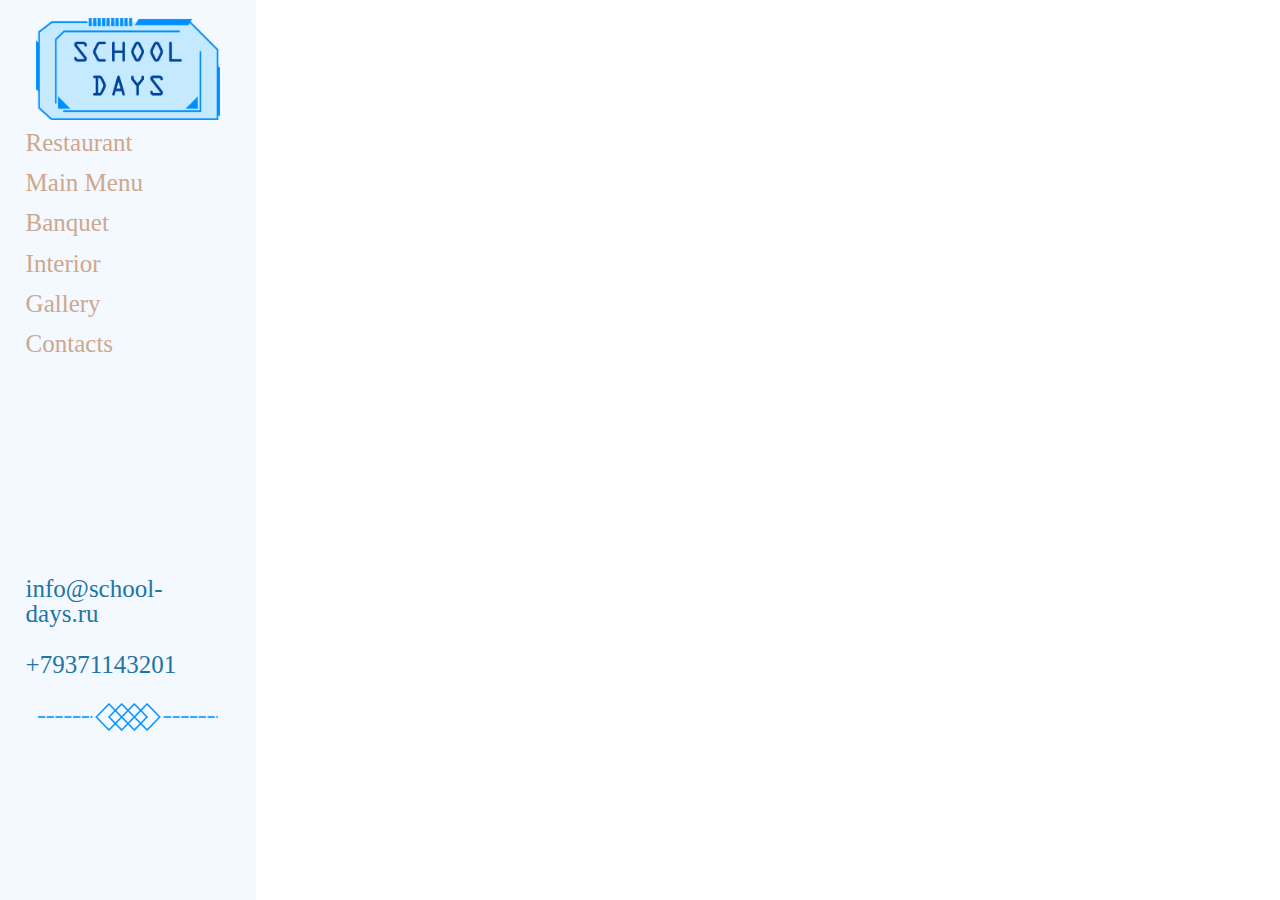
<file: index.html>
<!-- https://www.mon-tresor.ru/ -->
<!DOCTYPE html>
<html lang="en">
<head>
	<meta charset="UTF-8">
	<meta name="viewport" content="width=device-width, initial-scale=1.0">
	<title>Restaurant "School Days"</title>
	<link rel="shortcut icon" type="image/x-icon" href="img/SchoolDaysIcon.ico">
	<link rel="stylesheet" type="text/css" href="css/reset.css">
	<link rel="stylesheet" type="text/css" href="css/style.css">
</head>
<body>
	<div class="sidebar">
		<header class="sidebar-header">
			<a href="index.html">
				<img src="img/SchoolDays.png" class="logo">
			</a>
		</header>
		<div class="sidebar-inner">
			<nav>
				<a href="school-days.html">Restaurant</a>
				<a href="main-menu.html">Main Menu</a>
				<a href="banquet.html">Banquet</a>
				<a href="interior.html">Interior</a>
				<a href="gallery.html">Gallery</a>
				<a href="contacts.html">Contacts</a>
			</nav>
		</div>
		<div class="sidebar-bottom">
					<aside>
						<p>
							<a href="mailto: info@school-days.ru">info@school-days.ru</a>
							<br>
							<a href="tel:+79371143201">+79371143201</a>
						</p>
						<img src="img/separator.png" class="separator">
					</aside>
			</div>
	</div>
</body>
</html>
</file>
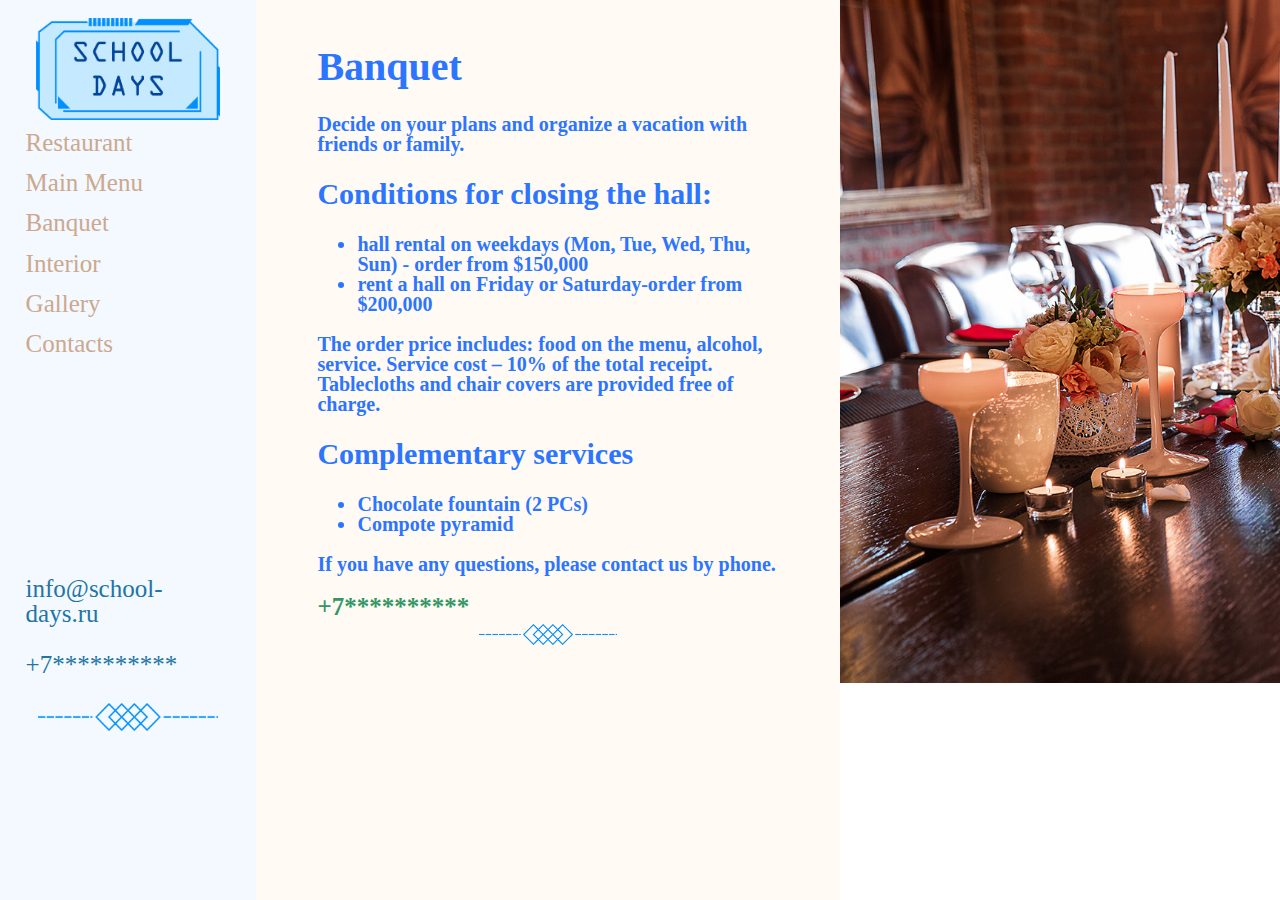
<file: banquet.html>
<!-- https://www.mon-tresor.ru/ -->
<!DOCTYPE html>
<html lang="en">
<head>
	<meta charset="UTF-8">
	<meta name="viewport" content="width=device-width, initial-scale=1.0">
	<title>Restaurant "School Days"</title>
	<link rel="shortcut icon" type="image/x-icon" href="img/SchoolDaysIcon.ico">
	<link rel="stylesheet" type="text/css" href="css/reset.css">
	<link rel="stylesheet" type="text/css" href="css/style.css">
</head>
<body>
	<div class="sidebar">
		<header class="sidebar-header">
			<a href="index.html">
				<img src="img/SchoolDays.png" class="logo">
			</a>
		</header>
		<div class="sidebar-inner">
			<nav>
				<a href="index.html">Restaurant</a>
				<a href="main-menu.html">Main Menu</a>
				<a href="banquet.html">Banquet</a>
				<a href="interior.html">Interior</a>
				<a href="gallery.html">Gallery</a>
				<a href="contacts.html">Contacts</a>
			</nav>
		</div>
		<div class="sidebar-bottom">
					<aside>
						<p>
							<a href="mailto: info@school-days.ru">info@school-days.ru</a>
							<br>
							<a href="tel:+7**********">+7**********</a>
						</p>
						<img src="img/separator.png" class="separator">
					</aside>
			</div>
	</div>
	<div class="content">
		<div class="main">
			<h1>Banquet</h1>
			<p>Decide on your plans and organize a vacation with friends or family.</p>
			<h2>Conditions for closing the hall:</h2>
			<ul>
				<li>hall rental on weekdays (Mon, Tue, Wed, Thu, Sun) - order from $150,000</li>
				<li>rent a hall on Friday or Saturday-order from $200,000</li>
			</ul>
			<p>The order price includes: food on the menu, alcohol, service. Service cost – 10% of the total receipt. Tablecloths and chair covers are provided free of charge.</p>
			<h2>Complementary services</h2>
			<ul>
				<li>Chocolate fountain (2 PCs)</li>
				<li>Compote pyramid</li>
			</ul>
			<p>If you have any questions, please contact us by phone.</p>
			<a href="tel:+7**********">+7**********</a>
			<img src="img/separator.png" class="separator" style="max-width: 30%">
		</div>
		<div class="background">
			<img src="img/banquet.jpg" class="backimg">
		</div>
	</div>
</body>
</html>
</file>
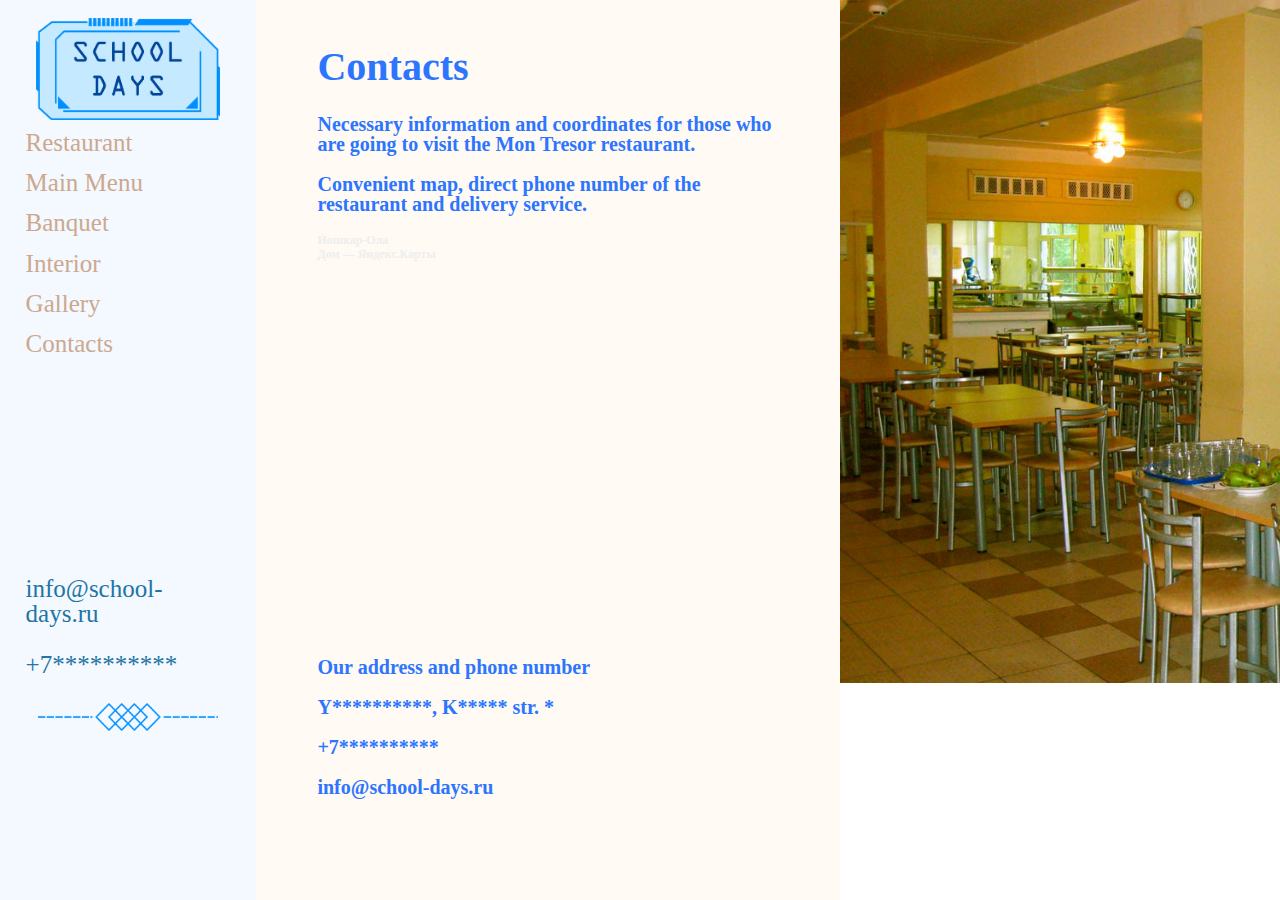
<file: contacts.html>
<!-- https://www.mon-tresor.ru/ -->
<!DOCTYPE html>
<html lang="en">
<head>
	<meta charset="UTF-8">
	<meta name="viewport" content="width=device-width, initial-scale=1.0">
	<title>Restaurant "School Days"</title>
	<link rel="shortcut icon" type="image/x-icon" href="img/SchoolDaysIcon.ico">
	<link rel="stylesheet" type="text/css" href="css/reset.css">
	<link rel="stylesheet" type="text/css" href="css/style.css">
</head>
<body>
	<div class="sidebar">
		<header class="sidebar-header">
			<a href="index.html">
				<img src="img/SchoolDays.png" class="logo">
			</a>
		</header>
		<div class="sidebar-inner">
			<nav>
				<a href="index.html">Restaurant</a>
				<a href="main-menu.html">Main Menu</a>
				<a href="banquet.html">Banquet</a>
				<a href="interior.html">Interior</a>
				<a href="gallery.html">Gallery</a>
				<a href="contacts.html">Contacts</a>
			</nav>
		</div>
		<div class="sidebar-bottom">
					<aside>
						<p>
							<a href="mailto: info@school-days.ru">info@school-days.ru</a>
							<br>
							<a href="tel:+7**********">+7**********</a>
						</p>
						<img src="img/separator.png" class="separator">
					</aside>
			</div>
	</div>
	<div class="content">
		<div class="main">
			<h1>Contacts</h1>
			<p>Necessary information and coordinates for those who are going to visit the Mon Tresor restaurant.</p>
			<p>Convenient map, direct phone number of the restaurant and delivery service.</p>
			<div style="position:relative;overflow:hidden;"><a href="https://yandex.ru/maps/41/yoshkar-ola/?utm_medium=mapframe&utm_source=maps" style="color:#eee;font-size:12px;position:absolute;top:0px;">Йошкар‑Ола</a><a href="https://yandex.ru/maps/41/yoshkar-ola/?bookmarks%5Bpid%5D=home&bookmarks%5Buri%5D=ymapsbm1%3A%2F%2Fpin%3Fll%3D47.92373276%252C56.6313324&ll=47.927002%2C56.630043&mode=search&utm_medium=mapframe&utm_source=maps&z=16.06" style="color:#eee;font-size:12px;position:absolute;top:14px;">Дом — Яндекс.Карты</a><iframe src="https://yandex.ru/map-widget/v1/-/CCUEq2b0GA" width="560" height="400" frameborder="1" allowfullscreen="true" style="position:relative;"></iframe></div>
			<p>Our address and phone number</p>
			<p>Y**********, K***** str. *</p>
			<p>+7**********</p>
			<p>info@school-days.ru</p>
		</div>
		<div class="background">
			<img src="img/schooldays.jpg" class="backimg">
		</div>
	</div>
</body>
</html>
</file>
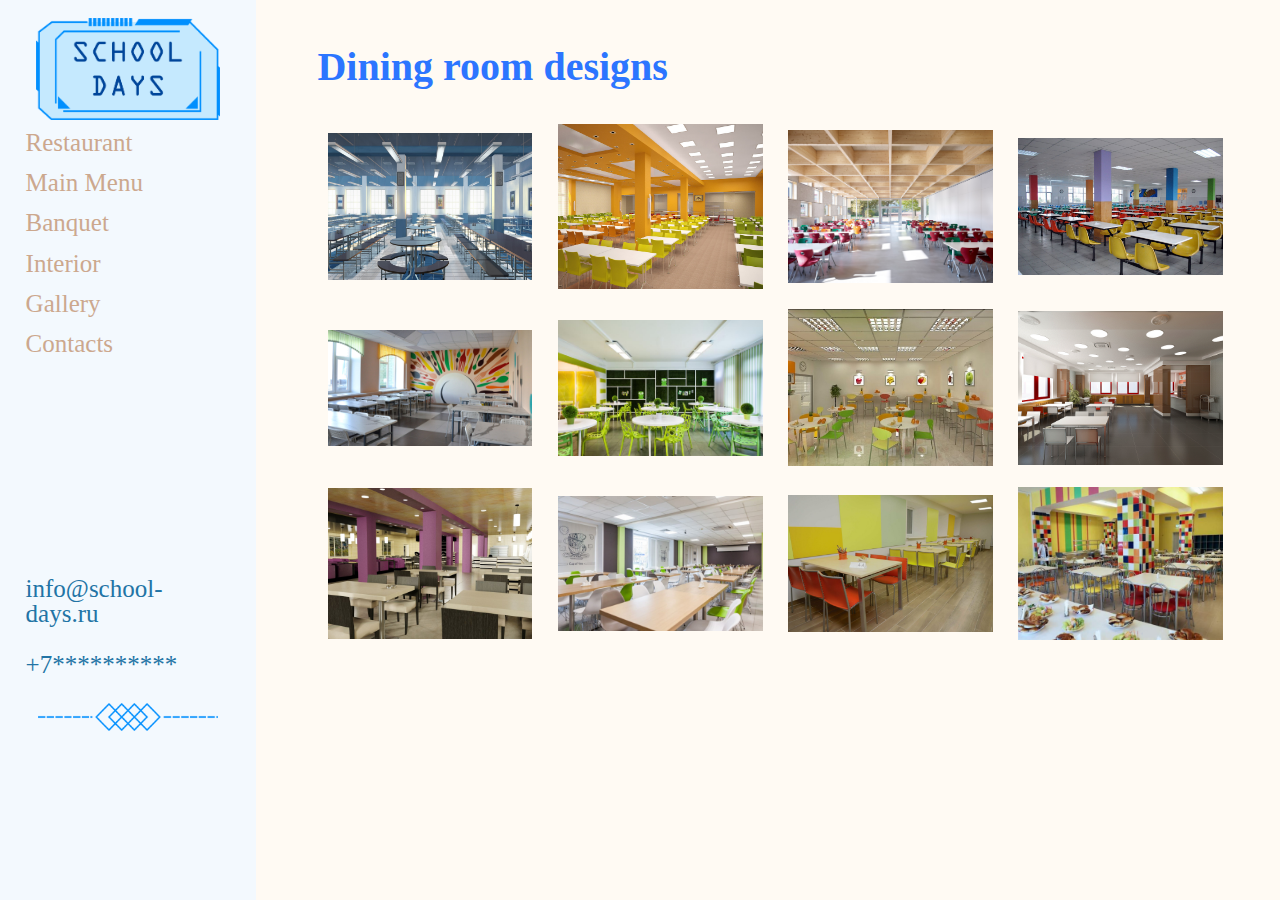
<file: gallery.html>
<!-- https://www.mon-tresor.ru/ -->
<!DOCTYPE html>
<html lang="en">
<head>
	<meta charset="UTF-8">
	<meta name="viewport" content="width=device-width, initial-scale=1.0">
	<title>Restaurant "School Days"</title>
	<link rel="shortcut icon" type="image/x-icon" href="img/SchoolDaysIcon.ico">
	<link rel="stylesheet" type="text/css" href="css/reset.css">
	<link rel="stylesheet" type="text/css" href="css/style.css">
</head>
<body>
	<div class="sidebar">
		<header class="sidebar-header">
			<a href="index.html">
				<img src="img/SchoolDays.png" class="logo">
			</a>
		</header>
		<div class="sidebar-inner">
			<nav>
				<a href="index.html">Restaurant</a>
				<a href="main-menu.html">Main Menu</a>
				<a href="banquet.html">Banquet</a>
				<a href="interior.html">Interior</a>
				<a href="gallery.html">Gallery</a>
				<a href="contacts.html">Contacts</a>
			</nav>
		</div>
		<div class="sidebar-bottom">
					<aside>
						<p>
							<a href="mailto: info@school-days.ru">info@school-days.ru</a>
							<br>
							<a href="tel:+7**********">+7**********</a>
						</p>
						<img src="img/separator.png" class="separator">
					</aside>
			</div>
	</div>
	<div class="content">
		<div class="main" style="width: 100%;">
			<h1>Dining room designs</h1>
			<div class="gallery">
				<img src="img/interior-1.jpg" onclick="this.style.width='40%'" onmouseout="this.style.width='20%'">
				<img src="img/interior-2.jpg" onclick="this.style.width='40%'" onmouseout="this.style.width='20%'">
				<img src="img/interior-3.jpg" onclick="this.style.width='40%'" onmouseout="this.style.width='20%'">
				<img src="img/interior-4.jpg" onclick="this.style.width='40%'" onmouseout="this.style.width='20%'">
				<img src="img/interior-5.jpg" onclick="this.style.width='40%'" onmouseout="this.style.width='20%'">
				<img src="img/interior-6.jpg" onclick="this.style.width='40%'" onmouseout="this.style.width='20%'">
				<img src="img/interior-7.jpg" onclick="this.style.width='40%'" onmouseout="this.style.width='20%'">
				<img src="img/interior-8.jpg" onclick="this.style.width='40%'" onmouseout="this.style.width='20%'">
				<img src="img/interior-9.jpg" onclick="this.style.width='40%'" onmouseout="this.style.width='20%'">
				<img src="img/interior-10.jpg" onclick="this.style.width='40%'" onmouseout="this.style.width='20%'">
				<img src="img/interior-11.jpg" onclick="this.style.width='40%'" onmouseout="this.style.width='20%'">
				<img src="img/interior-12.jpg" onclick="this.style.width='40%'" onmouseout="this.style.width='20%'">
			</div>
		</div>
	</div>
</body>
</html>
</file>
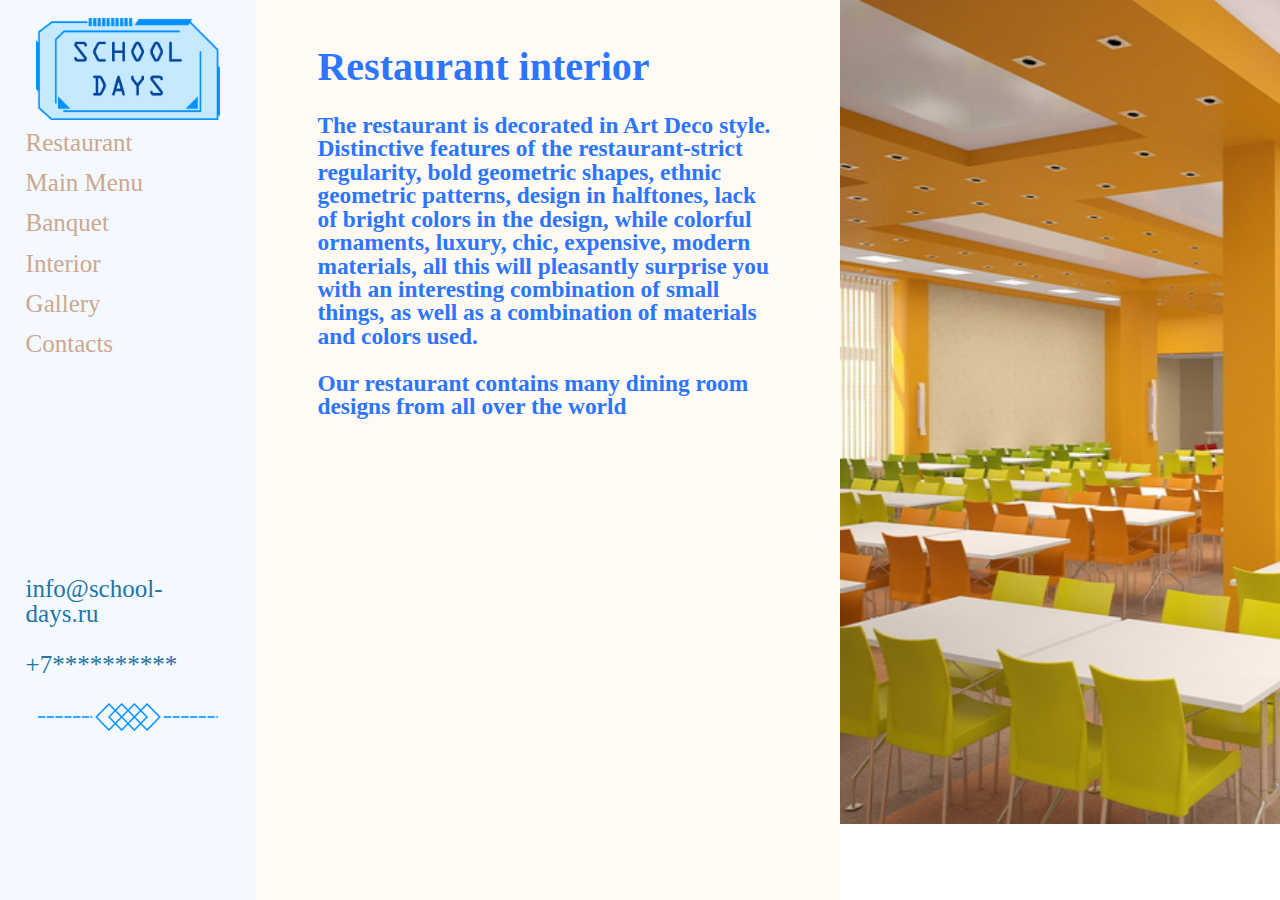
<file: interior.html>
<!-- https://www.mon-tresor.ru/ -->
<!DOCTYPE html>
<html lang="en">
<head>
	<meta charset="UTF-8">
	<meta name="viewport" content="width=device-width, initial-scale=1.0">
	<title>Restaurant "School Days"</title>
	<link rel="shortcut icon" type="image/x-icon" href="img/SchoolDaysIcon.ico">
	<link rel="stylesheet" type="text/css" href="css/reset.css">
	<link rel="stylesheet" type="text/css" href="css/style.css">
</head>
<body>
	<div class="sidebar">
		<header class="sidebar-header">
			<a href="index.html">
				<img src="img/SchoolDays.png" class="logo">
			</a>
		</header>
		<div class="sidebar-inner">
			<nav>
				<a href="index.html">Restaurant</a>
				<a href="main-menu.html">Main Menu</a>
				<a href="banquet.html">Banquet</a>
				<a href="interior.html">Interior</a>
				<a href="gallery.html">Gallery</a>
				<a href="contacts.html">Contacts</a>
			</nav>
		</div>
		<div class="sidebar-bottom">
					<aside>
						<p>
							<a href="mailto: info@school-days.ru">info@school-days.ru</a>
							<br>
							<a href="tel:+7**********">+7**********</a>
						</p>
						<img src="img/separator.png" class="separator">
					</aside>
			</div>
	</div>
	<div class="content">
		<div class="main">
			<h1>Restaurant interior</h1>
			<h3>The restaurant is decorated in Art Deco style. Distinctive features of the restaurant-strict regularity, bold geometric shapes, ethnic geometric patterns, design in halftones, lack of bright colors in the design, while colorful ornaments, luxury, chic, expensive, modern materials, all this will pleasantly surprise you with an interesting combination of small things, as well as a combination of materials and colors used.</h3>
			<h3>Our restaurant contains many dining room designs from all over the world</h3>
		</div>
		<div class="background">
			<img src="img/interior-2.jpg" class="backimg">
		</div>
	</div>
</body>
</html>
</file>
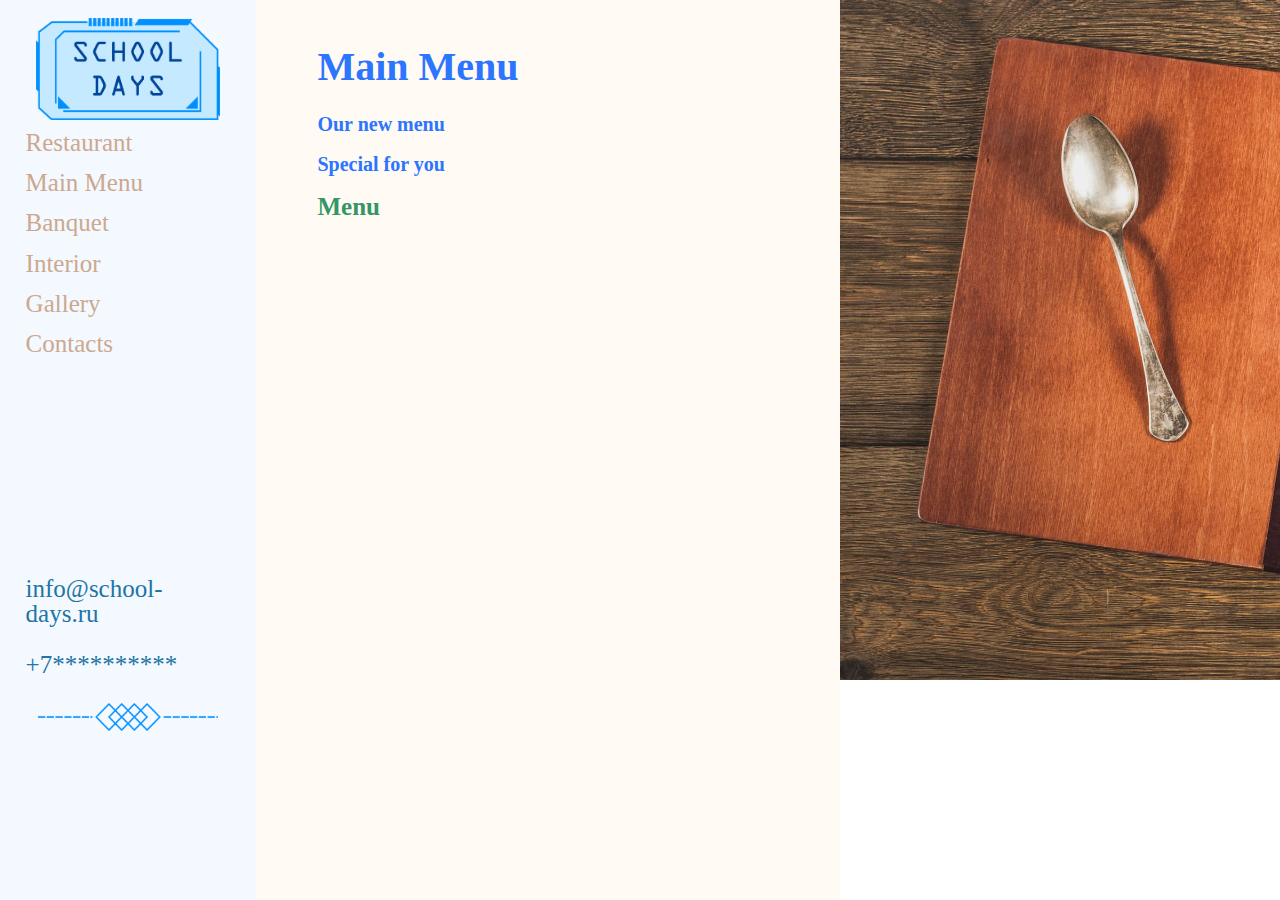
<file: main-menu.html>
<!-- https://www.mon-tresor.ru/ -->
<!DOCTYPE html>
<html lang="en">
<head>
	<meta charset="UTF-8">
	<meta name="viewport" content="width=device-width, initial-scale=1.0">
	<title>Restaurant "School Days"</title>
	<link rel="shortcut icon" type="image/x-icon" href="img/SchoolDaysIcon.ico">
	<link rel="stylesheet" type="text/css" href="css/reset.css">
	<link rel="stylesheet" type="text/css" href="css/style.css">
</head>
<body>
	<div class="sidebar">
		<header class="sidebar-header">
			<a href="index.html">
				<img src="img/SchoolDays.png" class="logo">
			</a>
		</header>
		<div class="sidebar-inner">
			<nav>
				<a href="index.html">Restaurant</a>
				<a href="main-menu.html">Main Menu</a>
				<a href="banquet.html">Banquet</a>
				<a href="interior.html">Interior</a>
				<a href="gallery.html">Gallery</a>
				<a href="contacts.html">Contacts</a>
			</nav>
		</div>
		<div class="sidebar-bottom">
					<aside>
						<p>
							<a href="mailto: info@school-days.ru">info@school-days.ru</a>
							<br>
							<a href="tel:+7**********">+7**********</a>
						</p>
						<img src="img/separator.png" class="separator">
					</aside>
			</div>
	</div>
	<div class="content">
		<div class="main">
			<h1>Main Menu</h1>
			<p>Our new menu</p>
			<p>Special for you</p>
			<a href="doc/menu.docx">Menu</a>
		</div>
		<div class="background">
			<img src="img/menu.jpg" class="backimg">
		</div>
	</div>
</body>
</html>
</file>
<file: css/style.css>
.content{
  height: 100%;
  width: 80%;
  overflow-y: hidden;
  overflow-x: hidden;
  position: fixed;
  left: 20%;
}
.backimg{
  z-index: 1;
  width: 100%;
  position: relative;
  float: left;
  margin-right: -60%;
}
.main{
  height: 100%;
  float: left;
  width: 45%;
  position: relative;
  background-color: #FFFAF3;
  padding: 2% 6%;
  font-family: "Lato";
  font-size: 20px;
  color: #2c75ff;
  font-weight: bold;
  z-index: 10;
}
.sidebar{
	height: 100%;
  width: 20%;
  position: fixed;
  background-color: #F3F9FE;
  overflow-x: hidden;
  padding-top: 1%;
}
.main a{
  color: #329765;
  text-decoration: none;
  font-size: 25px;
  display: block; 
  min-height:30px;
}
.main a:hover {
  color: #2c75ff;
  font-size: 30px;
  transition: color 0.2s ease, font-size 0.2s;
}
.sidebar a{
  color: #CCA88E;
  font-family: "OCR-A BT";
  padding: 2% 10%;
  text-decoration: none;
  font-size: 25px;
  display: block; 
  min-height:30px;
}
.sidebar a:hover {
  color: #2274A5;
  font-size: 30px;
  transition: color 0.2s ease, font-size 0.2s;
}
.sidebar-bottom a {
  color: #2274A5;
}
.sidebar-bottom a:hover {
  color: #CCA88E;
  font-size: 25px;
}
.sidebar-bottom{
  margin: 80% auto 10% auto;
}
.logo{
	max-width: 90%;
	display: block;
  vertical-align: middle;
  height: auto;
  margin: auto;
}
.separator{
	max-width: 70%;
	display: block;
  vertical-align: middle;
  height: auto;
  margin: auto;
}
.gallery img{
  width: 20%;
  display: inline-block;
  vertical-align: middle;
  height: auto;
  margin: 1%;
}
/*#F3F9FE - #CCA88E - #A9DFF2 - #82BDD6 - #2274A5
  #FAFAFA - #FFEFE0 - #FED9CA - #C5C5C5 - #7D7D7D
  #F4F7BE - #EFD09E - #D4AA7D - #6CD4FF - #30BCED*/
</file>
